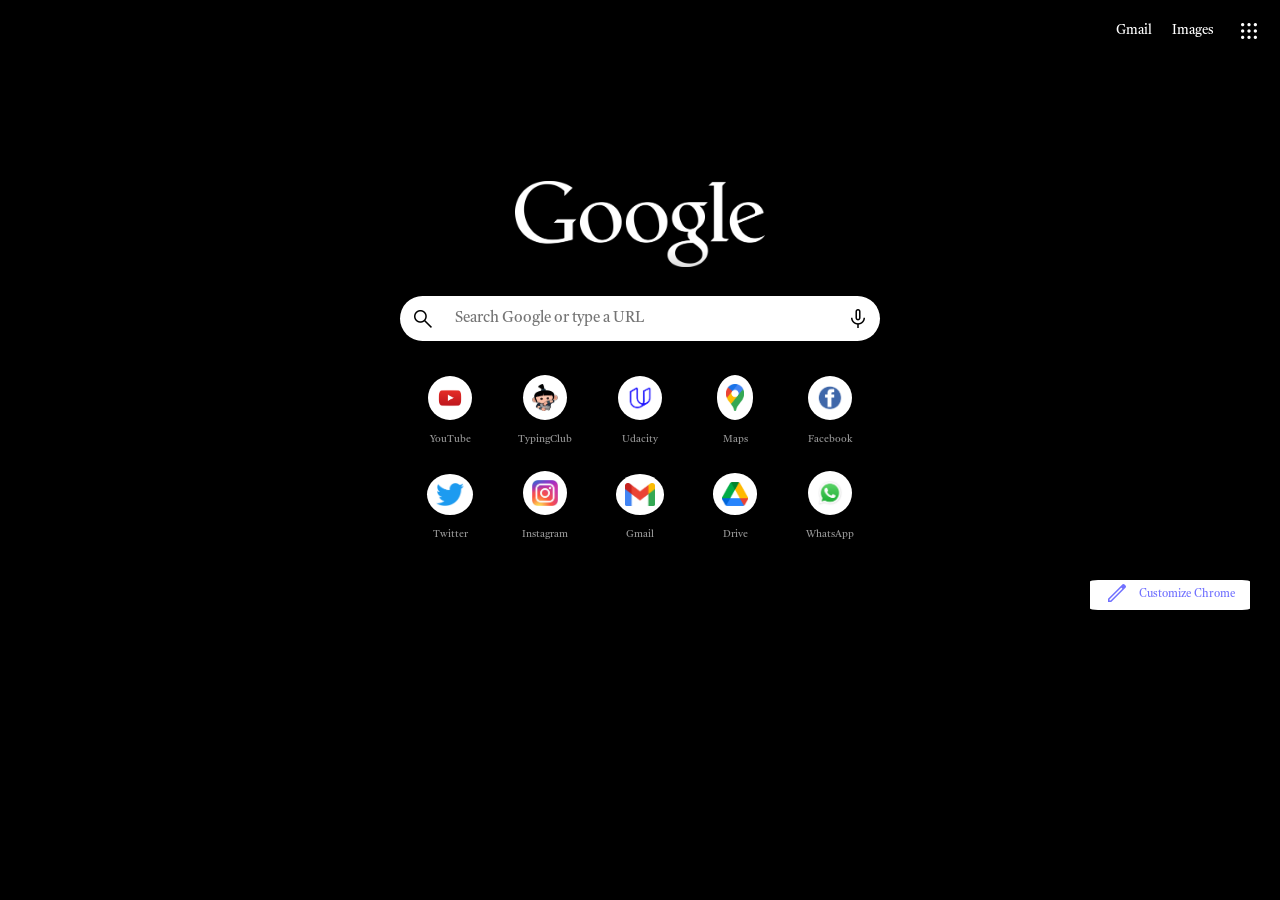
<file: index.html>
<!DOCTYPE html>
<html lang="en">
<head>
    <meta charset="UTF-8">
    <meta http-equiv="X-UA-Compatible" content="IE=edge">
    <meta name="viewport" content="width=device-width, initial-scale=1.0">
    <title>Google </title>
    <link rel="stylesheet" href="google.css">
    <link rel="stylesheet" href="https://fonts.googleapis.com/css2?family=Material+Symbols+Outlined:opsz,wght,FILL,GRAD@20..48,100..700,0..1,-50..200" />
    <link rel="preconnect" href="https://fonts.googleapis.com">
    <link rel="preconnect" href="https://fonts.gstatic.com" crossorigin>
    <link href="https://fonts.googleapis.com/css2?family=Noto+Sans:wght@600&family=Poppins:wght@800;900&family=Tiro+Gurmukhi&display=swap" rel="stylesheet">
    <style>
        .material-symbols-outlined {
          font-variation-settings:
          'FILL' 0,
          'wght' 400,
          'GRAD' 0,
          'opsz' 48
        }
        </style>
</head>
<body>
    <div class="customize-button">
        <div class="customize-image"> <span class="material-symbols-outlined"> edit </span> </div>
        <div class="customize-text"> Customize Chrome </div>
    </div>
    <header>
        <div class="navbar">
            <a class="element text" href="https://mail.google.com/mail/u/0/?tab=rm&ogbl#inbox"> Gmail </a> 
            <a class="element text" href="https://www.google.com.eg/imghp?hl=en&tab=ri&ogbl"> Images </a> 
            <div class="element symbol"><span class="material-symbols-outlined"> apps </span> </div>
            <!-- <div class="element symbol"><span class="material-symbols-outlined"> mail </span> </div> -->
        </div>
    </header>
    <div class="pagebody">
        <img src="google image3.png" width="250px">
        <div class="searchbox">
            <span class="material-symbols-outlined searchboxicon1"> search </span>
            <input class="searchboxtext" type="text"  placeholder = "Search Google or type a URL" style = "width:400px"/>
            <span class="material-symbols-outlined searchboxicon2"> mic </span>
        </div>
        <div class="recentlyopenedwebs">
            <div class="youtube-homepage recently-web">
                <!-- <a href="https://www.youtube.com/"></a> -->
                <div class="logo">
                    <img src="youtube-logo.png" width="26px">
                </div>
                <div class="text">
                    YouTube
                </div>
            </div>
            <div class="typing-club recently-web">
                <!-- <a href="https://www.youtube.com/"></a> -->
                <div class="logo">
                    <img src="typing club.jpg" width="26px" height="27">
                </div>
                <div class="text">
                    TypingClub
                </div>
            </div>
            <!-- <div class="resume recently-web">
                 
                <div class="logo">
                    <img src="youtube-logo.png" width="26px">
                </div>
                <div class="text">
                    resume
                </div>
            </div> -->
            <div class="udacity recently-web">
                <!-- <a href="https://www.youtube.com/"></a> -->
                <div class="logo">
                    <img src="udacity.png" width="26px">
                </div>
                <div class="text">
                    Udacity
                </div>
            </div>
            <div class="google-maps recently-web">
                <!-- <a href="https://www.youtube.com/"></a> -->
                <div class="logo">
                    <img src="maps.png"  height="27">
                </div>
                <div class="text">
                    Maps
                </div>
            </div>
            <div class="facebook recently-web">
                <!-- <a href="https://www.youtube.com/"></a> -->
                <div class="logo">
                    <img src="facebook.png" width="26px">
                </div>
                <div class="text">
                    Facebook
                </div>
            </div>
            <div class="twitter recently-web">
                <!-- <a href="https://www.youtube.com/"></a> -->
                <div class="logo">
                    <img src="twitter.png" width="28px">
                </div>
                <div class="text">
                    Twitter
                </div>
            </div>
            <div class="instagram recently-web">
                <!-- <a href="https://www.youtube.com/"></a> -->
                <div class="logo">
                    <img src="instagram.jpg" height="26px">
                </div>
                <div class="text">
                    Instagram
                </div>
            </div>
            <div class="gmail recently-web">
                <!-- <a href="https://www.youtube.com/"></a> -->
                <div class="logo">
                    <img src="gmail.png" width="30px">
                </div>
                <div class="text">
                    Gmail
                </div>
            </div>
            <div class="drive recently-web">
                <!-- <a href="https://www.youtube.com/"></a> -->
                <div class="logo">
                    <img src="drive.png" width="26px">
                </div>
                <div class="text">
                    Drive
                </div>
            </div>
            <div class="whatsapp recently-web">
                <!-- <a href="https://www.youtube.com/"></a> -->
                <div class="logo">
                    <img src="whatsapp.jpg" width="26px">
                </div>
                <div class="text">
                    WhatsApp
                </div>
            </div>
        </div>
    </div>


</body>
</html>
</file>
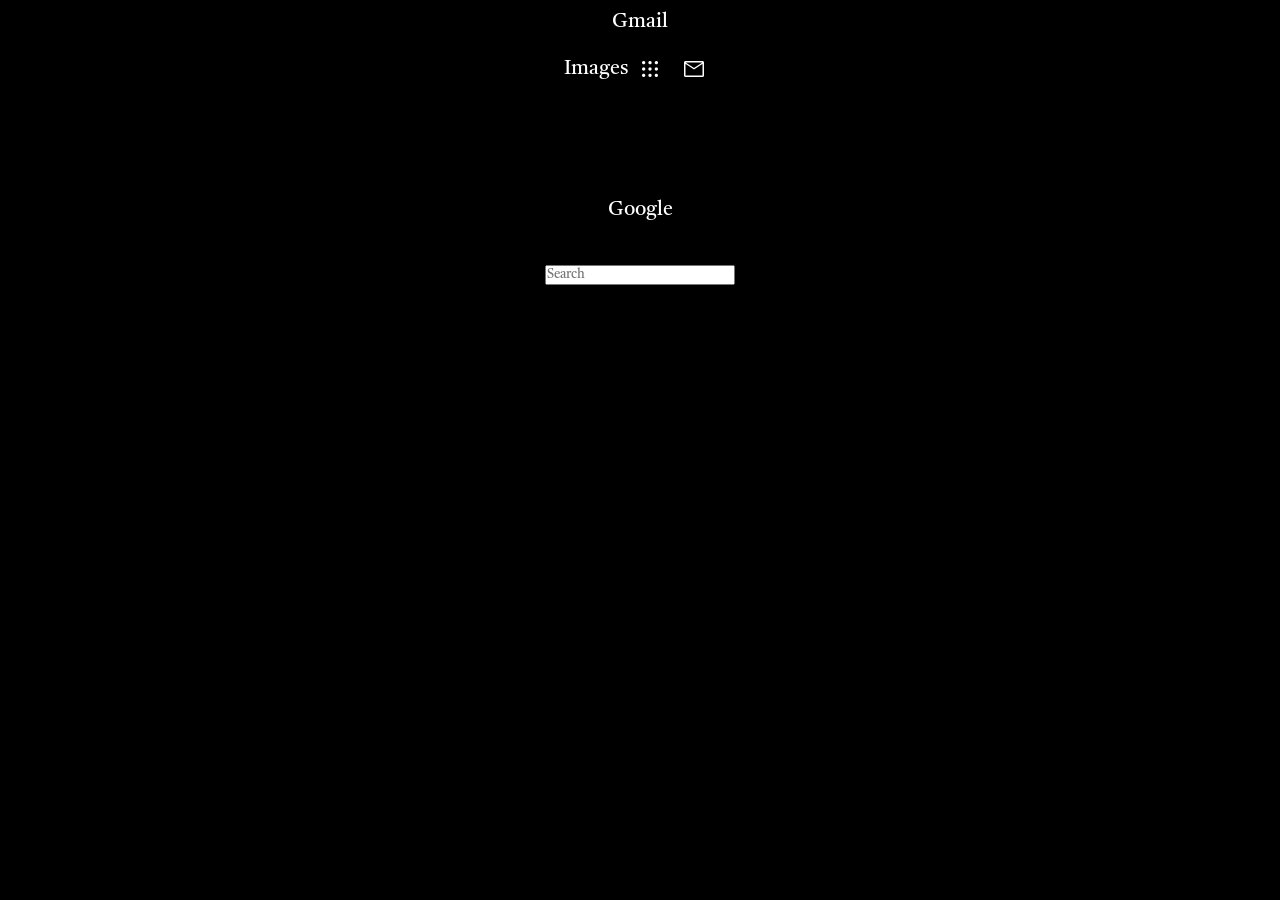
<file: google.html>
<!DOCTYPE html>
<html lang="en">
<head>
    <meta charset="UTF-8">
    <meta http-equiv="X-UA-Compatible" content="IE=edge">
    <meta name="viewport" content="width=device-width, initial-scale=1.0">
    <title>Google </title>
    <link rel="stylesheet" href="google.css">
    <link rel="stylesheet" href="https://fonts.googleapis.com/css2?family=Material+Symbols+Outlined:opsz,wght,FILL,GRAD@20..48,100..700,0..1,-50..200" />
    <link rel="preconnect" href="https://fonts.googleapis.com">
    <link rel="preconnect" href="https://fonts.gstatic.com" crossorigin>
    <link href="https://fonts.googleapis.com/css2?family=Noto+Sans:wght@600&family=Poppins:wght@800;900&family=Tiro+Gurmukhi&display=swap" rel="stylesheet">
    <style>
        .material-symbols-outlined {
          font-variation-settings:
          'FILL' 0,
          'wght' 400,
          'GRAD' 0,
          'opsz' 48
        }
        </style>
</head>
<body>
    <header>
        <div class="topright">
            <a class="element" href="#"> Gmail </href> 
            <a class="element" href="#"> Images </href> 
            <span class="material-symbols-outlined element apps"> apps </span>
            <span class="material-symbols-outlined element mail"> mail </span>
        </div>
    </header>
    <div class="pagebody">
        <div class="Googlelogo">Google</div>
        <div class="searchbox"><input type="text"  placeholder = "Search" style = "width:400px"/></div>
        <div class="recentlyopenedwebs">
            <div></div>
        </div>
    </div>

</body>
</html>
</file>
<file: google.css>
@import url('https://fonts.googleapis.com/css2?family=Poppins:wght@800;900&family=Tiro+Gurmukhi&display=swap');


*{
    margin : 0; 
    padding  : 0; 
    font-family: 'Noto Sans', sans-serif;
    font-family: 'Poppins', sans-serif;
    font-family: 'Tiro Gurmukhi', serif;
    text-decoration: none;
    box-sizing: border-box;
}

body {
    background-color: black;
    width : 100%;
    height: 650px;
    overflow: scroll; 
     
}


/*header of the page*/
header {
    height: 30px ;
    width: 100%;
}

.navbar {
    display: flex;
    flex-direction: row; 
    align-items: center;
    justify-content: right;
    padding: 5px;
    margin: 1px;
}
.element{
    margin: 8px;
    padding: 2px;
    color: white;
    font-size: 20px;
    display: flex;
    justify-content: center; 
    align-items: center;
}
.element:hover{
    cursor: pointer;
}
.element.text{
    color:white;
    font-size: 13px;
}
.element.text:hover{
    
    text-decoration-line: underline;
}

.element.symbol {
    border-radius: 50%;
    padding: 5px; 

}
.element.symbol:hover {
    background-color: rgb(56, 56, 56);
    /* opacity: 20%; */
    
}



 /*body of the page*/
.pagebody {
    display: flex; 
    flex-direction: column; 
    justify-content: flex-end;
    align-items: center;
    padding-top: 150px;
 }

 .searchbox{
    margin-top: 30px;
    height: 44px;
    width: 50%;
    max-width: 500px;
    display: flex;
    flex-direction: row;
    justify-content:space-around;
    align-items: center;
    padding: 10px;
    /* border-radius: 20%; */
    /* background-color: white; */
}
.searchboxtext{
    padding: 13px 0px 13.4px 10px;
    /* padding-left: 10px; */
    font-size: 15px;
    border-style: hidden;
}
.searchboxicon1{
    size: 100px;
    background-color: white;
    border-radius: 50% 0% 0% 50%;
    padding: 10.5px;
    /* font-size: 100px; */
    /* width: 100px; */
}
.searchboxicon2{
    size: 100px;
    background-color: white;
    border-radius: 0% 50% 50% 0%;
    padding: 10.5px;
    /* font-size: 100px; */
    /* width: 100px; */
}




.recentlyopenedwebs{
    margin-top: 20px;
    width: 50%;
    max-width: 500px;
    display: flex; 
    flex-direction: row;
    flex-wrap: wrap;
    justify-content: center;

}

.recently-web{
    padding: 10px; 
    margin: 0px; 
    border-radius: 3%;
    background-color: inherit;
    width: 95px;
    height: 95px; 
    display: flex;
    flex-direction: column; 
    justify-content: end;
    align-items: center; 

}
.recently-web:hover{
    background-color: rgb(43, 43, 43);
    
    /* opacity: 10%; */
}
/*youtube*/
.youtube-homepage{
}
.logo{
    background-color: white;
    border-radius: 50%;
    display: flex; 
    justify-content: center; 
    align-items: center;
    padding: 9px;
    margin-bottom: 13px;
}
.text{
    font-size: 10px; 
    color: rgb(151, 151, 151);
    word-spacing: 5px;
    /* margin-bottom: 2px; */
}

.customize-button{
    /* position: absolute; */
    
    /* margin-bottom: 50px;  */
    background-color: white;
    width: 160px;
    font-size: 12px;
    height: 10px;
    padding: 15px;  
    display: flex;
    flex-direction: row; 
    justify-content: space-between;
    align-items: center;
    color: rgb(113, 113, 255);
    border-radius: 5%;
    position: absolute;
    top: 580px;
    right: 30px; 
    /* position: sticky; */
    
}
.customize-button:hover{
    cursor: pointer;
}

.customize-image{
    /* font-size: 100px;
    size: 100px; 
    size-adjust: 100px;
    font-size-adjust: 100px;
    block-size: 100px; */
    /* margin: 5px;  */
    margin-bottom: 0px;
    /* height: 10px */
    /* font-size: 2em; */
    /* fa-1x:1em; */
}

.customize-text{
    font-size: 11px;
    /* letter-spacing: 2px; */
}
</file>
